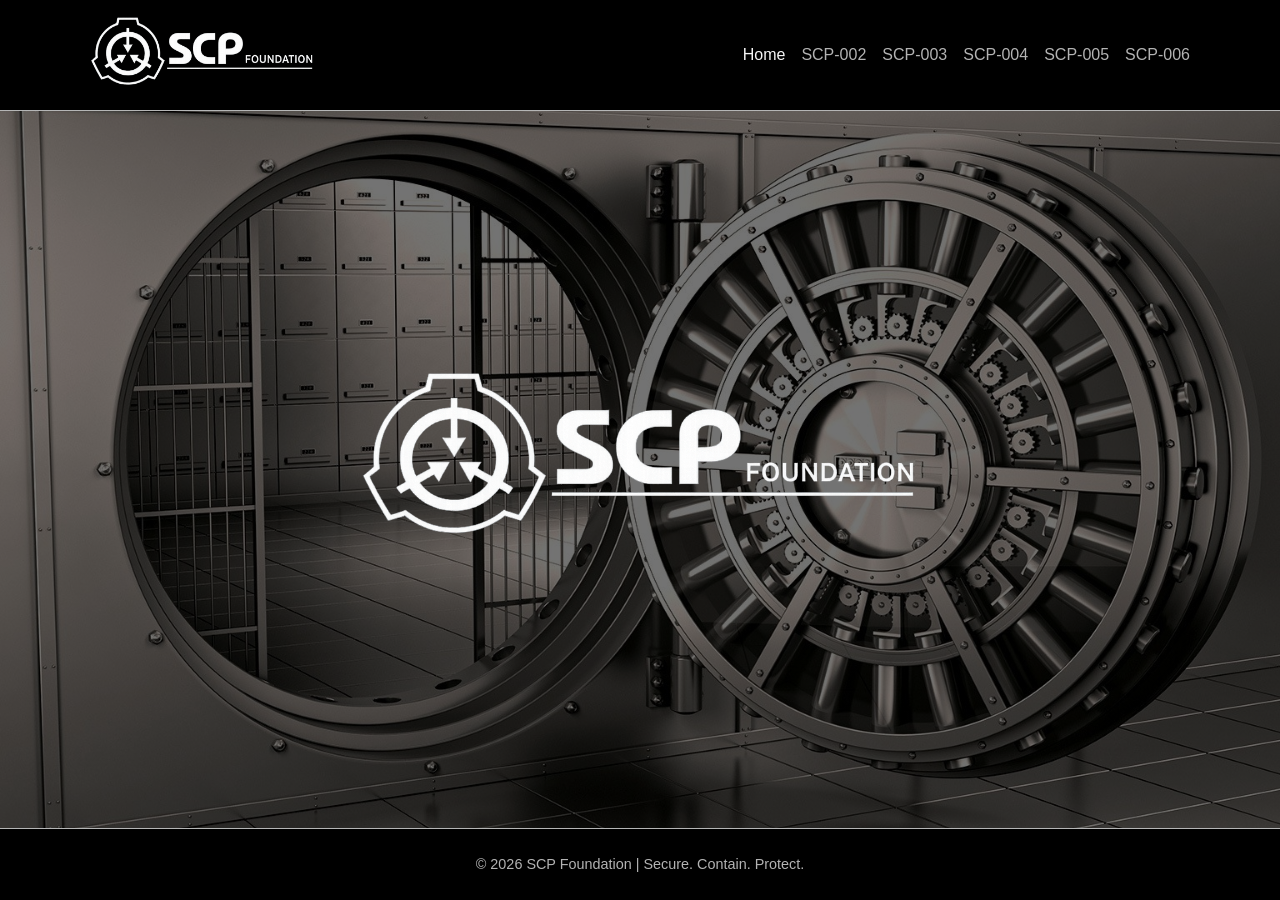
<file: index.html>
<!DOCTYPE html>
<html lang="en">

<head>
    <meta charset="UTF-8">
    <meta name="viewport" content="width=device-width, initial-scale=1.0">
    <meta name="description" content="SCP Foundation archive index page">
    <title>Home | SCP Foundation</title>
    <link rel="stylesheet" href="css/styles.css">
</head>

<body class="home-page">
    <header>
        <div class="container">
            <a class="brand" href="index.html" aria-label="SCP Foundation home">
                <img src="images/SCP_navbar_logo.png" alt="SCP Foundation Logo" width="225" height="70">
            </a>

            <input type="checkbox" id="nav-toggle" class="nav-toggle">
            <label for="nav-toggle" class="nav-toggle-label">
                <span></span>
                <span></span>
                <span></span>
            </label>

            <nav id="primary-navigation" aria-label="Primary navigation">
                <ul>
                    <li><a href="index.html" class="active" aria-current="page">Home</a></li>
                    <li><a href="scp-002.html">SCP-002</a></li>
                    <li><a href="scp-003.html">SCP-003</a></li>
                    <li><a href="scp-004.html">SCP-004</a></li>
                    <li><a href="scp-005.html">SCP-005</a></li>
                    <li><a href="scp-006.html">SCP-006</a></li>
                </ul>
            </nav>
        </div>
    </header>

    <main class="logo" aria-label="Home">
        <img class="center-logo" src="images/SCP_navbar_logo.png" alt="SCP Foundation Logo">
    </main>

    <footer>
        <div class="container">
            <p>&copy; 2026 SCP Foundation | Secure. Contain. Protect.</p>
        </div>
    </footer>

</body>

</html>
</file>
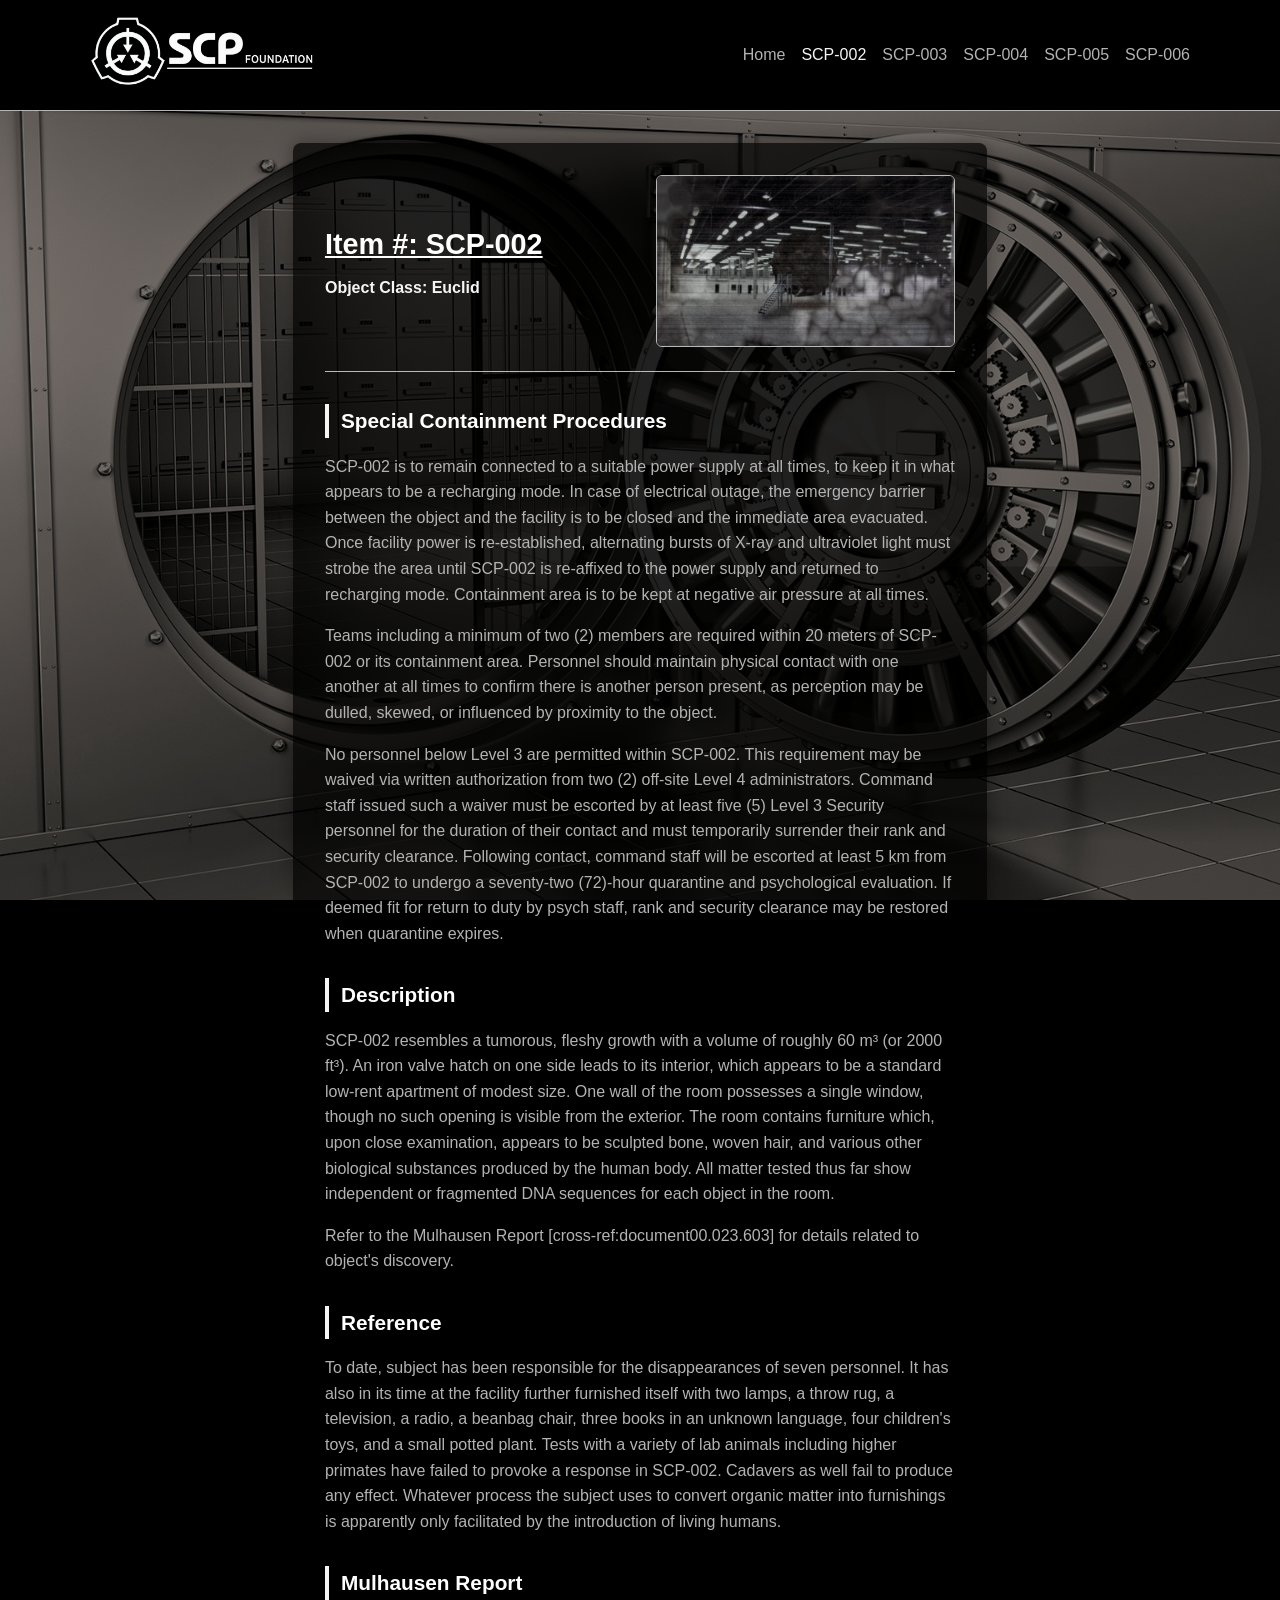
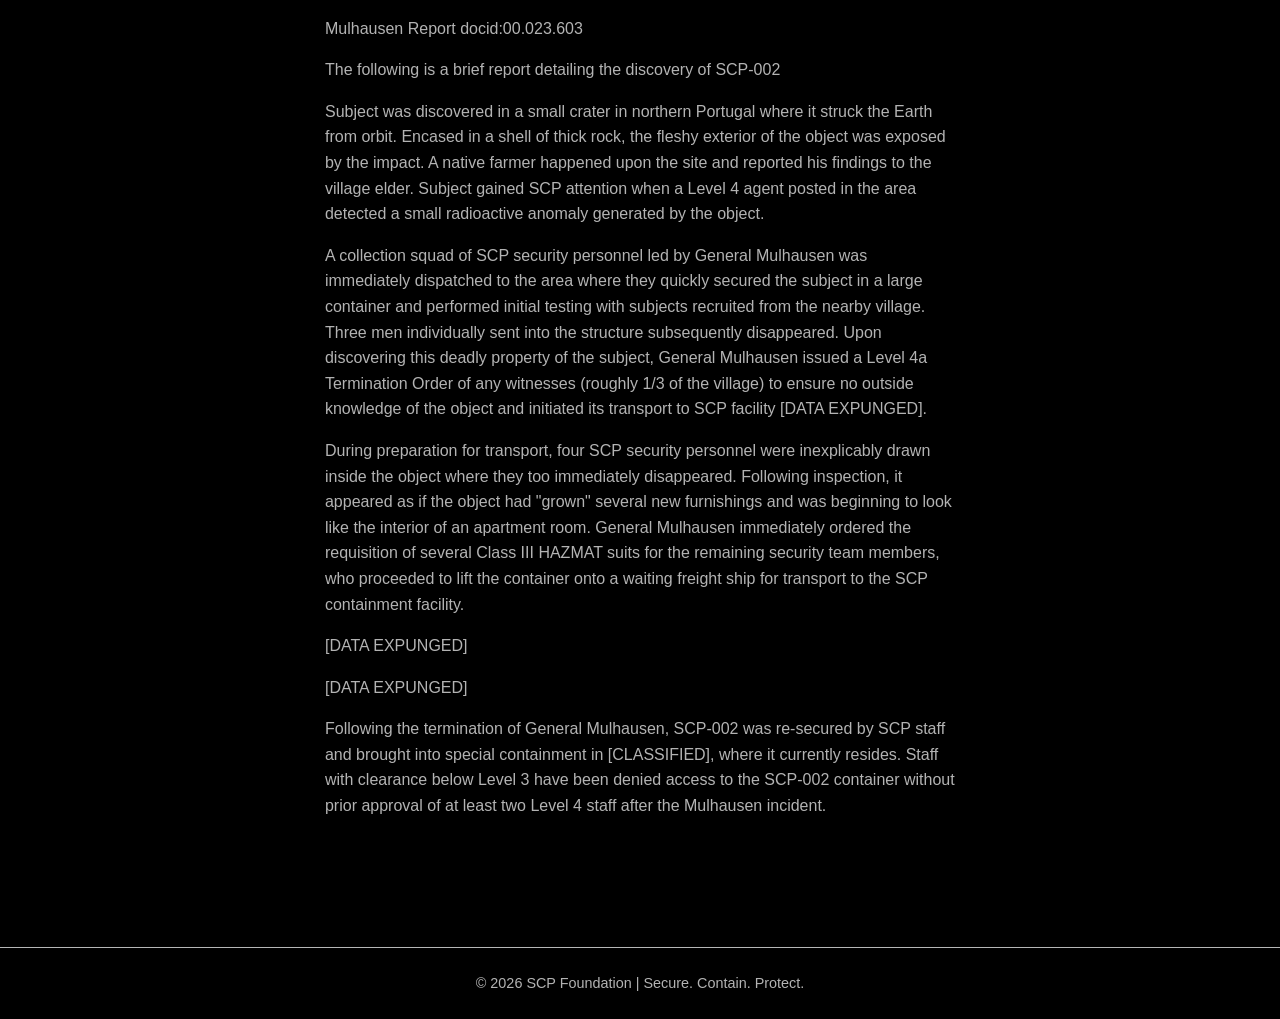
<file: scp-002.html>
<!DOCTYPE html>
<html lang="en">

<head>
    <meta charset="UTF-8">
    <meta name="viewport" content="width=device-width, initial-scale=1.0">
    <meta name="description" content="SCP-002 containment file - SCP Foundation database">
    <title>SCP-002 | SCP Foundation</title>
    <link rel="stylesheet" href="css/styles.css">
</head>

<body>

    <header>
        <div class="container">
            <a class="brand" href="index.html" aria-label="SCP Foundation home">
                <img src="images/SCP_navbar_logo.png" alt="SCP Foundation Logo" width="225" height="70">
            </a>

            <input type="checkbox" id="nav-toggle" class="nav-toggle">
            <label for="nav-toggle" class="nav-toggle-label">
                <span></span>
                <span></span>
                <span></span>
            </label>

            <nav id="primary-navigation" aria-label="Primary navigation">
                <ul>
                    <li><a href="index.html">Home</a></li>
                    <li><a href="scp-002.html" class="active">SCP-002</a></li>
                    <li><a href="scp-003.html">SCP-003</a></li>
                    <li><a href="scp-004.html">SCP-004</a></li>
                    <li><a href="scp-005.html">SCP-005</a></li>
                    <li><a href="scp-006.html">SCP-006</a></li>
                </ul>
            </nav>
        </div>
    </header>

    <main class="container">

        <article>
            <section class="scp-header">
                <div>
                <h2>Item #: SCP-002</h2>
                <p><strong>Object Class:</strong> Euclid</p>
                </div>
                <img src="images/800px-SCP002.jpg" alt="SCP-002 containment chamber">
            </section>

            <section>
                <h3>Special Containment Procedures</h3>
                <p>SCP-002 is to remain connected to a suitable power supply at all times, to keep it in what appears to be a recharging mode. 
                    In case of electrical outage, the emergency barrier between the object and the facility is to be closed and the immediate area evacuated. 
                    Once facility power is re-established, alternating bursts of X-ray and ultraviolet light must strobe the area until SCP-002 is re-affixed to the power supply and returned to recharging mode. 
                    Containment area is to be kept at negative air pressure at all times.</p>
                <p>Teams including a minimum of two (2) members are required within 20 meters of SCP-002 or its containment area. 
                    Personnel should maintain physical contact with one another at all times to confirm there is another person present, as perception may be dulled, skewed, or influenced by proximity to the object.</p>
                <p>No personnel below Level 3 are permitted within SCP-002. This requirement may be waived via written authorization from two (2) off-site Level 4 administrators. 
                    Command staff issued such a waiver must be escorted by at least five (5) Level 3 Security personnel for the duration of their contact and must temporarily surrender their rank and security clearance. 
                    Following contact, command staff will be escorted at least 5 km from SCP-002 to undergo a seventy-two (72)-hour quarantine and psychological evaluation. 
                    If deemed fit for return to duty by psych staff, rank and security clearance may be restored when quarantine expires.</p>
            </section>

            <section>
                <h3>Description</h3>
                <p>SCP-002 resembles a tumorous, fleshy growth with a volume of roughly 60 m³ (or 2000 ft³). An iron valve hatch on one side leads to its interior, which appears to be a standard low-rent apartment of modest size. 
                    One wall of the room possesses a single window, though no such opening is visible from the exterior. 
                    The room contains furniture which, upon close examination, appears to be sculpted bone, woven hair, and various other biological substances produced by the human body. 
                    All matter tested thus far show independent or fragmented DNA sequences for each object in the room.</p>
                <p>Refer to the Mulhausen Report [cross-ref:document00.023.603] for details related to object's discovery.</p>
            </section>

            <section>
                <h3>Reference</h3>
                <p>To date, subject has been responsible for the disappearances of seven personnel. It has also in its time at the facility further furnished itself with two lamps, a throw rug, a television, a radio, a beanbag chair, three books in an unknown language, four children's toys, and a small potted plant. 
                    Tests with a variety of lab animals including higher primates have failed to provoke a response in SCP-002. Cadavers as well fail to produce any effect. 
                    Whatever process the subject uses to convert organic matter into furnishings is apparently only facilitated by the introduction of living humans.</p>
            </section>

            <section>
                <h3>Mulhausen Report</h3>
                
                
<p>Mulhausen Report docid:00.023.603</p>
<p>The following is a brief report detailing the discovery of SCP-002</p>
<p>Subject was discovered in a small crater in northern Portugal where it struck the Earth from orbit. Encased in a shell of thick rock, the fleshy exterior of the object was exposed by the impact. 
A native farmer happened upon the site and reported his findings to the village elder. 
Subject gained SCP attention when a Level 4 agent posted in the area detected a small radioactive anomaly generated by the object.</p>
<p>A collection squad of SCP security personnel led by General Mulhausen was immediately dispatched to the area where they quickly secured the subject in a large container and performed initial testing with subjects recruited from the nearby village. 
Three men individually sent into the structure subsequently disappeared. 
Upon discovering this deadly property of the subject, General Mulhausen issued a Level 4a Termination Order of any witnesses (roughly 1/3 of the village) to ensure no outside knowledge of the object and initiated its transport to SCP facility [DATA EXPUNGED].</p>
<p>During preparation for transport, four SCP security personnel were inexplicably drawn inside the object where they too immediately disappeared. Following inspection, it appeared as if the object had "grown" several new furnishings and was beginning to look like the interior of an apartment room. 
General Mulhausen immediately ordered the requisition of several Class III HAZMAT suits for the remaining security team members, who proceeded to lift the container onto a waiting freight ship for transport to the SCP containment facility.</p>
<p>[DATA EXPUNGED]</p>
<p>[DATA EXPUNGED]</p>
<p>Following the termination of General Mulhausen, SCP-002 was re-secured by SCP staff and brought into special containment in [CLASSIFIED], where it currently resides. 
Staff with clearance below Level 3 have been denied access to the SCP-002 container without prior approval of at least two Level 4 staff after the Mulhausen incident.</p>

            </section>

        </article>

    </main>

    <footer>
        <div class="container">
            <p>&copy; 2026 SCP Foundation | Secure. Contain. Protect.</p>
        </div>
    </footer>

</body>
</html>
</file>
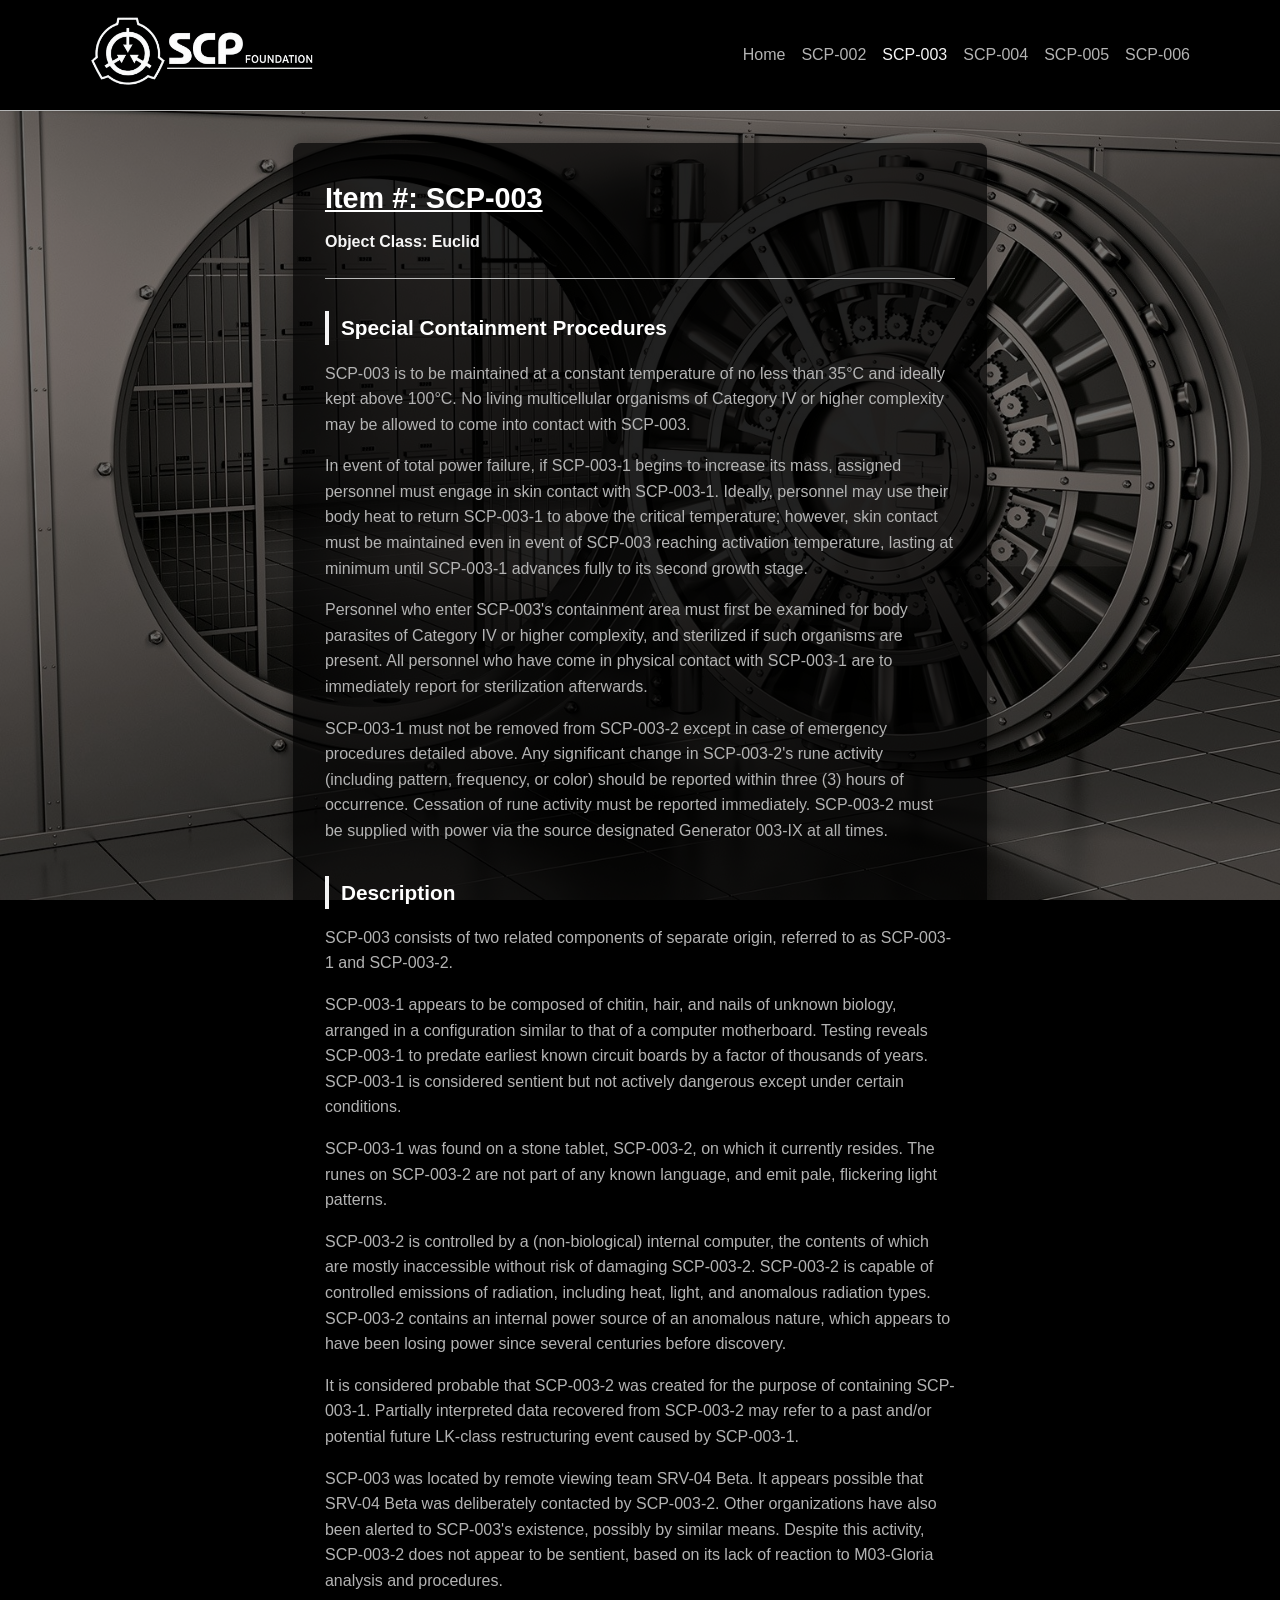
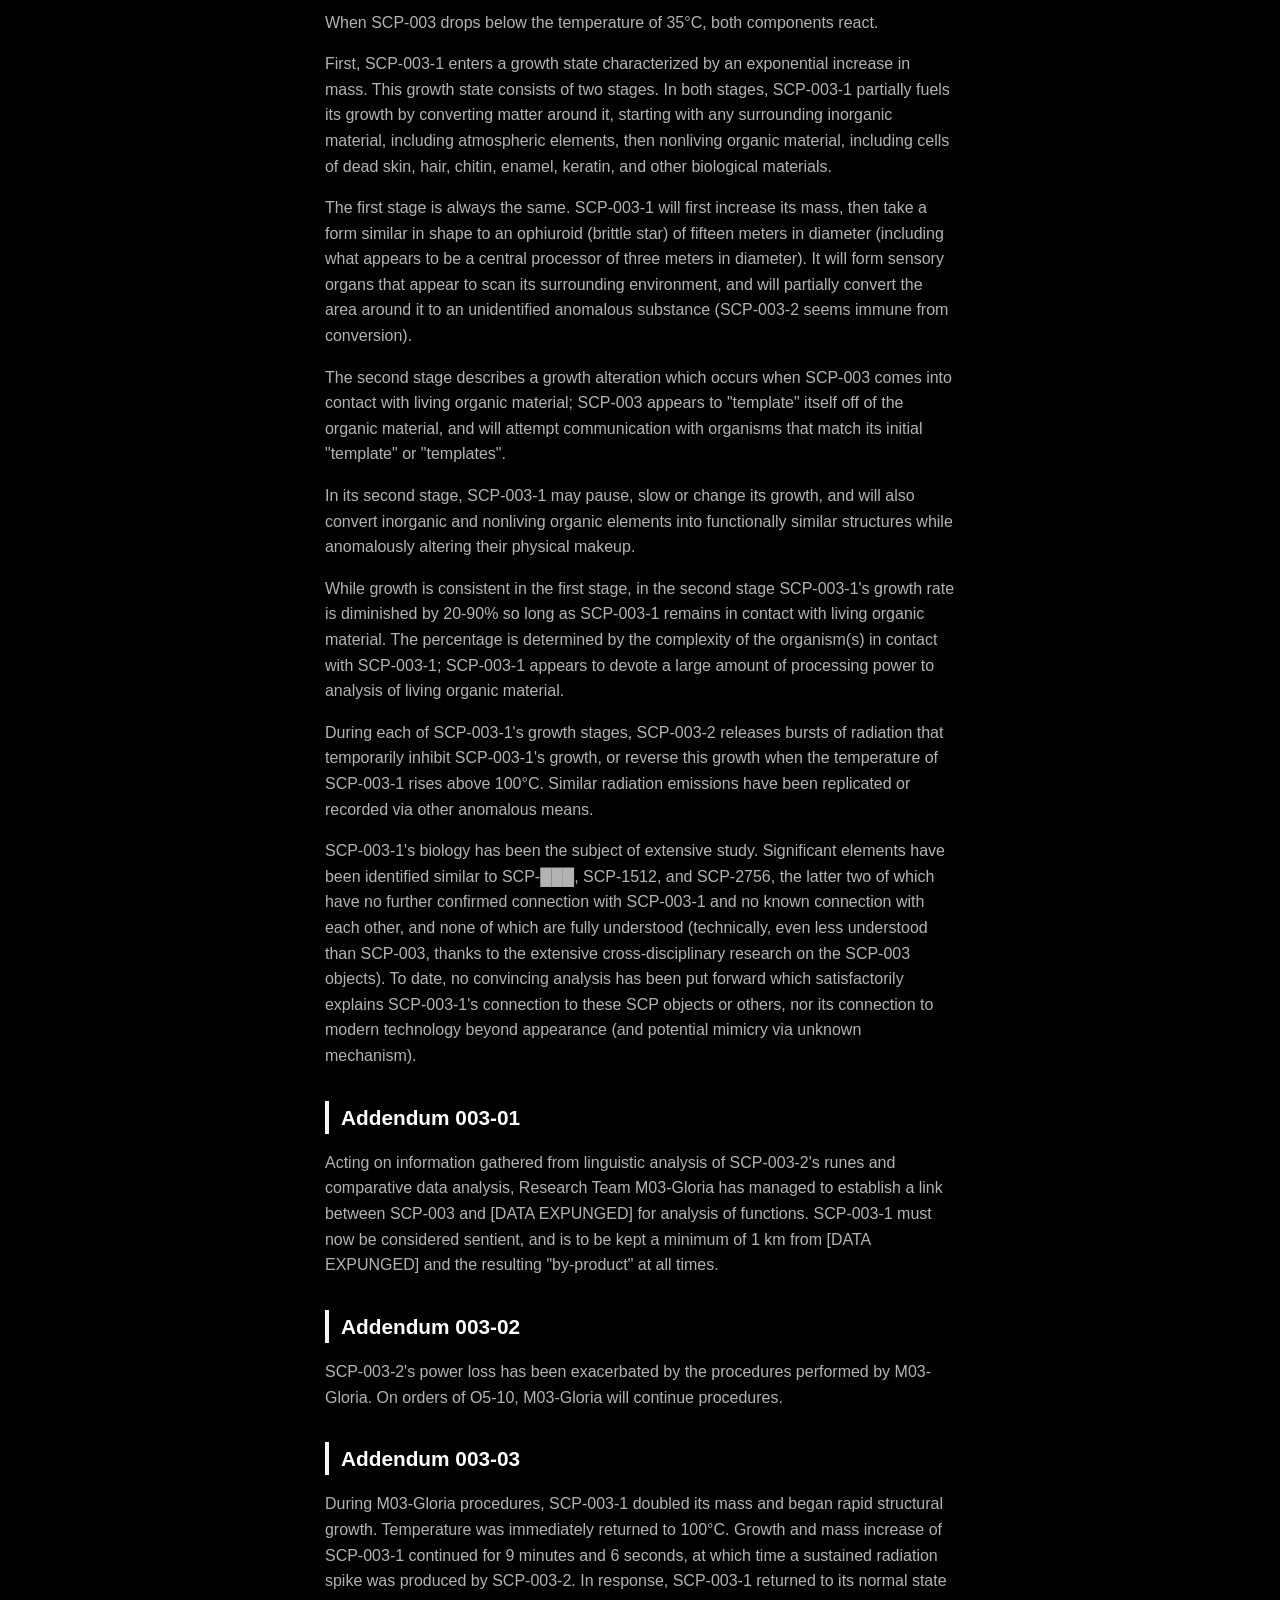
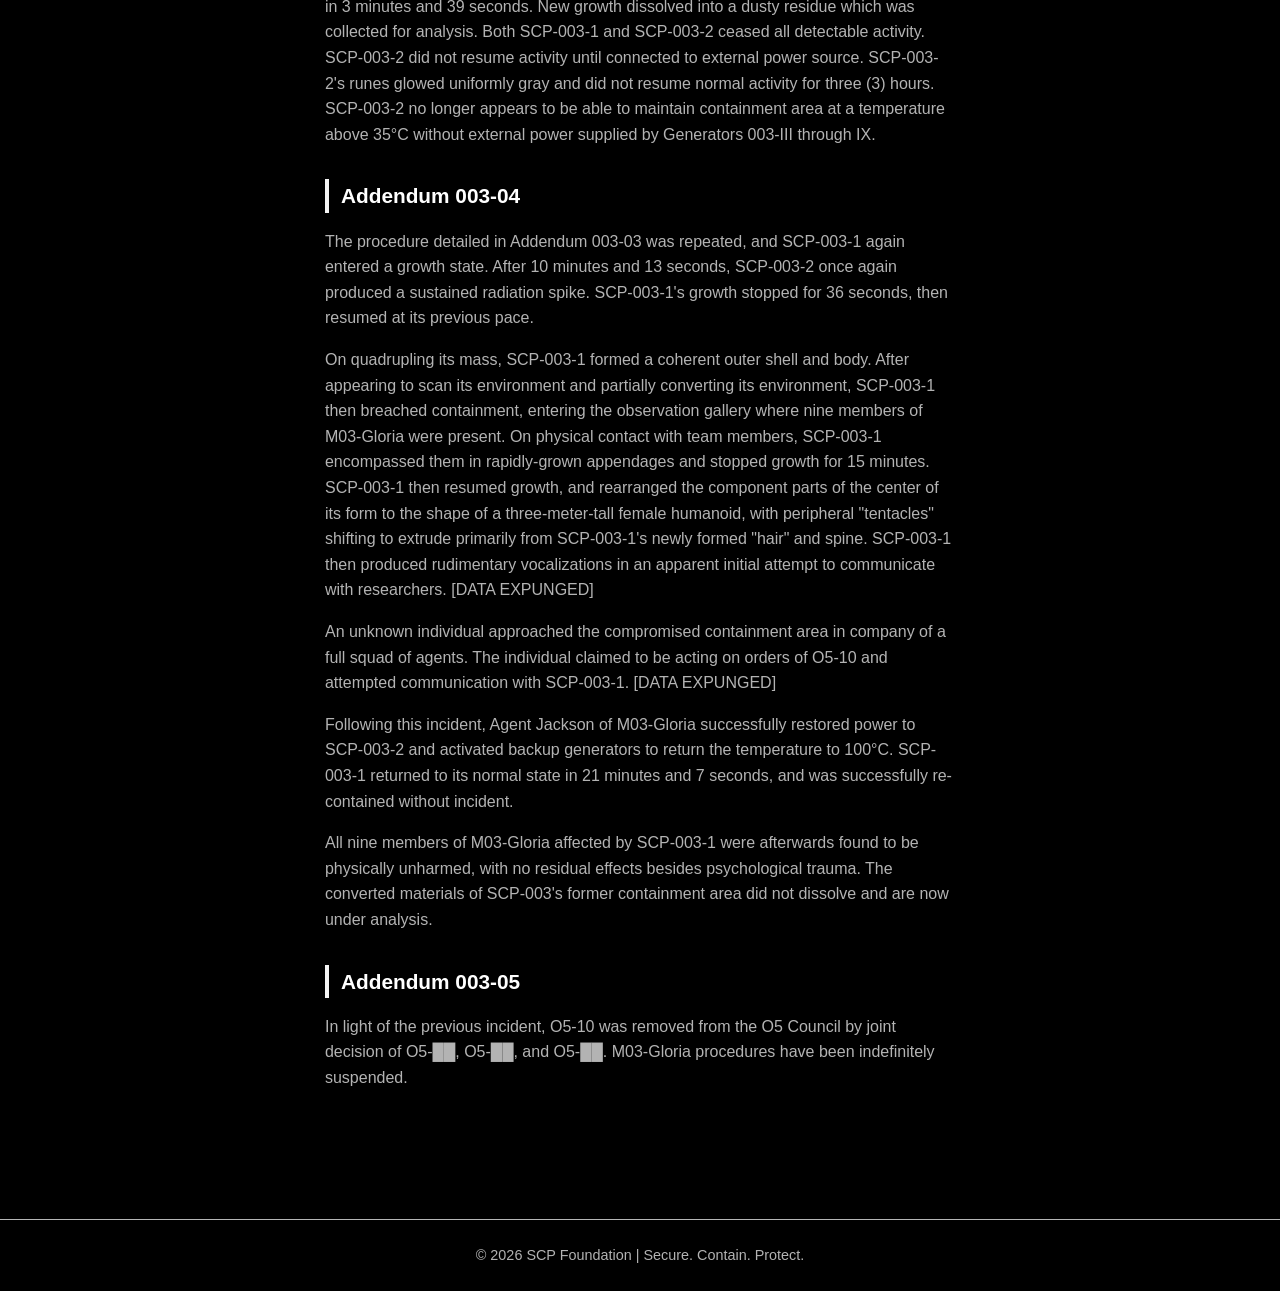
<file: scp-003.html>
<!DOCTYPE html>
<html lang="en">

<head>
    <meta charset="UTF-8">
    <meta name="viewport" content="width=device-width, initial-scale=1.0">
    <meta name="description" content="SCP-003 containment file - SCP Foundation database">
    <title>SCP-003 | SCP Foundation</title>
    <link rel="stylesheet" href="css/styles.css">
</head>

<body>

    <header>
        <div class="container">
            <a class="brand" href="index.html" aria-label="SCP Foundation home">
                <img src="images/SCP_navbar_logo.png" alt="SCP Foundation Logo" width="225" height="70">
            </a>

            <input type="checkbox" id="nav-toggle" class="nav-toggle">
            <label for="nav-toggle" class="nav-toggle-label" aria-label="Toggle navigation menu">
                <span></span>
                <span></span>
                <span></span>
            </label>

            <nav id="primary-navigation" aria-label="Primary navigation">
                <ul>
                    <li><a href="index.html">Home</a></li>
                    <li><a href="scp-002.html">SCP-002</a></li>
                    <li><a href="scp-003.html" class="active" aria-current="page">SCP-003</a></li>
                    <li><a href="scp-004.html">SCP-004</a></li>
                    <li><a href="scp-005.html">SCP-005</a></li>
                    <li><a href="scp-006.html">SCP-006</a></li>
                </ul>
            </nav>
        </div>
    </header>

    <main class="container">
        <article>
            <section class="scp-header">
                <div>
                    <h2>Item #: SCP-003</h2>
                    <p><strong>Object Class:</strong> Euclid</p>
                </div>
            </section>

            <section>
                <h3>Special Containment Procedures</h3>
                <p>SCP-003 is to be maintained at a constant temperature of no less than 35°C and ideally kept above 100°C. 
                    No living multicellular organisms of Category IV or higher complexity may be allowed to come into contact with SCP-003.</p>
                <p>In event of total power failure, if SCP-003-1 begins to increase its mass, assigned personnel must engage in skin contact with SCP-003-1. 
                    Ideally, personnel may use their body heat to return SCP-003-1 to above the critical temperature; however, skin contact must be maintained even in event of SCP-003 reaching activation temperature, lasting at minimum until SCP-003-1 advances fully to its second growth stage.</p>
                <p>Personnel who enter SCP-003's containment area must first be examined for body parasites of Category IV or higher complexity, and sterilized if such organisms are present. 
                    All personnel who have come in physical contact with SCP-003-1 are to immediately report for sterilization afterwards.</p>
                <p>SCP-003-1 must not be removed from SCP-003-2 except in case of emergency procedures detailed above. 
                    Any significant change in SCP-003-2's rune activity (including pattern, frequency, or color) should be reported within three (3) hours of occurrence. 
                    Cessation of rune activity must be reported immediately. SCP-003-2 must be supplied with power via the source designated Generator 003-IX at all times.</p>
            </section>

            <section>
                <h3>Description</h3>
                <p>SCP-003 consists of two related components of separate origin, referred to as SCP-003-1 and SCP-003-2.</p>
                <p>SCP-003-1 appears to be composed of chitin, hair, and nails of unknown biology, arranged in a configuration similar to that of a computer motherboard. 
                    Testing reveals SCP-003-1 to predate earliest known circuit boards by a factor of thousands of years. 
                    SCP-003-1 is considered sentient but not actively dangerous except under certain conditions.</p>
                <p>SCP-003-1 was found on a stone tablet, SCP-003-2, on which it currently resides. 
                    The runes on SCP-003-2 are not part of any known language, and emit pale, flickering light patterns.</p>
                <p>SCP-003-2 is controlled by a (non-biological) internal computer, the contents of which are mostly inaccessible without risk of damaging SCP-003-2. 
                    SCP-003-2 is capable of controlled emissions of radiation, including heat, light, and anomalous radiation types. 
                    SCP-003-2 contains an internal power source of an anomalous nature, which appears to have been losing power since several centuries before discovery.</p>
                <p>It is considered probable that SCP-003-2 was created for the purpose of containing SCP-003-1. 
                    Partially interpreted data recovered from SCP-003-2 may refer to a past and/or potential future LK-class restructuring event caused by SCP-003-1.</p>
                <p>SCP-003 was located by remote viewing team SRV-04 Beta. It appears possible that SRV-04 Beta was deliberately contacted by SCP-003-2. Other organizations have also been alerted to SCP-003's existence, possibly by similar means. 
                    Despite this activity, SCP-003-2 does not appear to be sentient, based on its lack of reaction to M03-Gloria analysis and procedures.</p>
                <p>When SCP-003 drops below the temperature of 35°C, both components react.</p>
                <p>First, SCP-003-1 enters a growth state characterized by an exponential increase in mass. This growth state consists of two stages. 
                    In both stages, SCP-003-1 partially fuels its growth by converting matter around it, starting with any surrounding inorganic material, including atmospheric elements, then nonliving organic material, including cells of dead skin, hair, chitin, enamel, keratin, and other biological materials.</p>
                <p>The first stage is always the same. SCP-003-1 will first increase its mass, then take a form similar in shape to an ophiuroid (brittle star) of fifteen meters in diameter (including what appears to be a central processor of three meters in diameter). 
                    It will form sensory organs that appear to scan its surrounding environment, and will partially convert the area around it to an unidentified anomalous substance (SCP-003-2 seems immune from conversion).</p>
                <p>The second stage describes a growth alteration which occurs when SCP-003 comes into contact with living organic material; SCP-003 appears to "template" itself off of the organic material, and will attempt communication with organisms that match its initial "template" or "templates".</p>
                <p>In its second stage, SCP-003-1 may pause, slow or change its growth, and will also convert inorganic and nonliving organic elements into functionally similar structures while anomalously altering their physical makeup.</p>
                <p>While growth is consistent in the first stage, in the second stage SCP-003-1's growth rate is diminished by 20-90% so long as SCP-003-1 remains in contact with living organic material. 
                    The percentage is determined by the complexity of the organism(s) in contact with SCP-003-1; SCP-003-1 appears to devote a large amount of processing power to analysis of living organic material.</p>
                <p>During each of SCP-003-1's growth stages, SCP-003-2 releases bursts of radiation that temporarily inhibit SCP-003-1's growth, or reverse this growth when the temperature of SCP-003-1 rises above 100°C. 
                    Similar radiation emissions have been replicated or recorded via other anomalous means.</p>
                <p>SCP-003-1's biology has been the subject of extensive study. Significant elements have been identified similar to SCP-███, SCP-1512, and SCP-2756, the latter two of which have no further confirmed connection with SCP-003-1 and no known connection with each other, and none of which are fully understood (technically, even less understood than SCP-003, thanks to the extensive cross-disciplinary research on the SCP-003 objects). 
                    To date, no convincing analysis has been put forward which satisfactorily explains SCP-003-1's connection to these SCP objects or others, nor its connection to modern technology beyond appearance (and potential mimicry via unknown mechanism).</p>
            </section>

            <section>
                <h3>Addendum 003-01</h3>
                <p>Acting on information gathered from linguistic analysis of SCP-003-2's runes and comparative data analysis, Research Team M03-Gloria has managed to establish a link between SCP-003 and [DATA EXPUNGED] for analysis of functions. 
                    SCP-003-1 must now be considered sentient, and is to be kept a minimum of 1 km from [DATA EXPUNGED] and the resulting "by-product" at all times.</p>
            </section>

            <section>
                <h3>Addendum 003-02</h3>
                <p>SCP-003-2's power loss has been exacerbated by the procedures performed by M03-Gloria. On orders of O5-10, M03-Gloria will continue procedures.</p>
            </section>

            <section>
                <h3>Addendum 003-03</h3>
                <p>During M03-Gloria procedures, SCP-003-1 doubled its mass and began rapid structural growth. Temperature was immediately returned to 100°C. Growth and mass increase of SCP-003-1 continued for 9 minutes and 6 seconds, at which time a sustained radiation spike was produced by SCP-003-2. In response, SCP-003-1 returned to its normal state in 3 minutes and 39 seconds. 
                    New growth dissolved into a dusty residue which was collected for analysis. Both SCP-003-1 and SCP-003-2 ceased all detectable activity. 
                    SCP-003-2 did not resume activity until connected to external power source. SCP-003-2's runes glowed uniformly gray and did not resume normal activity for three (3) hours. 
                    SCP-003-2 no longer appears to be able to maintain containment area at a temperature above 35°C without external power supplied by Generators 003-III through IX.</p>
            </section>

            <section>
                <h3>Addendum 003-04</h3>
                <p>The procedure detailed in Addendum 003-03 was repeated, and SCP-003-1 again entered a growth state. After 10 minutes and 13 seconds, SCP-003-2 once again produced a sustained radiation spike. SCP-003-1's growth stopped for 36 seconds, then resumed at its previous pace.</p>
                <p>On quadrupling its mass, SCP-003-1 formed a coherent outer shell and body. After appearing to scan its environment and partially converting its environment, SCP-003-1 then breached containment, entering the observation gallery where nine members of M03-Gloria were present. On physical contact with team members, SCP-003-1 encompassed them in rapidly-grown appendages and stopped growth for 15 minutes. 
                    SCP-003-1 then resumed growth, and rearranged the component parts of the center of its form to the shape of a three-meter-tall female humanoid, with peripheral "tentacles" shifting to extrude primarily from SCP-003-1's newly formed "hair" and spine. SCP-003-1 then produced rudimentary vocalizations in an apparent initial attempt to communicate with researchers. [DATA EXPUNGED]</p>
                <p>An unknown individual approached the compromised containment area in company of a full squad of agents. The individual claimed to be acting on orders of O5-10 and attempted communication with SCP-003-1. [DATA EXPUNGED]</p>
                <p>Following this incident, Agent Jackson of M03-Gloria successfully restored power to SCP-003-2 and activated backup generators to return the temperature to 100°C. 
                    SCP-003-1 returned to its normal state in 21 minutes and 7 seconds, and was successfully re-contained without incident.</p>
                <p>All nine members of M03-Gloria affected by SCP-003-1 were afterwards found to be physically unharmed, with no residual effects besides psychological trauma. 
                    The converted materials of SCP-003's former containment area did not dissolve and are now under analysis.</p>
            </section>

            <section>
                <h3>Addendum 003-05</h3>
                <p>In light of the previous incident, O5-10 was removed from the O5 Council by joint decision of O5-██, O5-██, and O5-██. 
                    M03-Gloria procedures have been indefinitely suspended.</p>
            </section>


        </article>
    </main>

    <footer>
        <div class="container">
            <p>&copy; 2026 SCP Foundation | Secure. Contain. Protect.</p>
        </div>
    </footer>

</body>

</html>
</file>
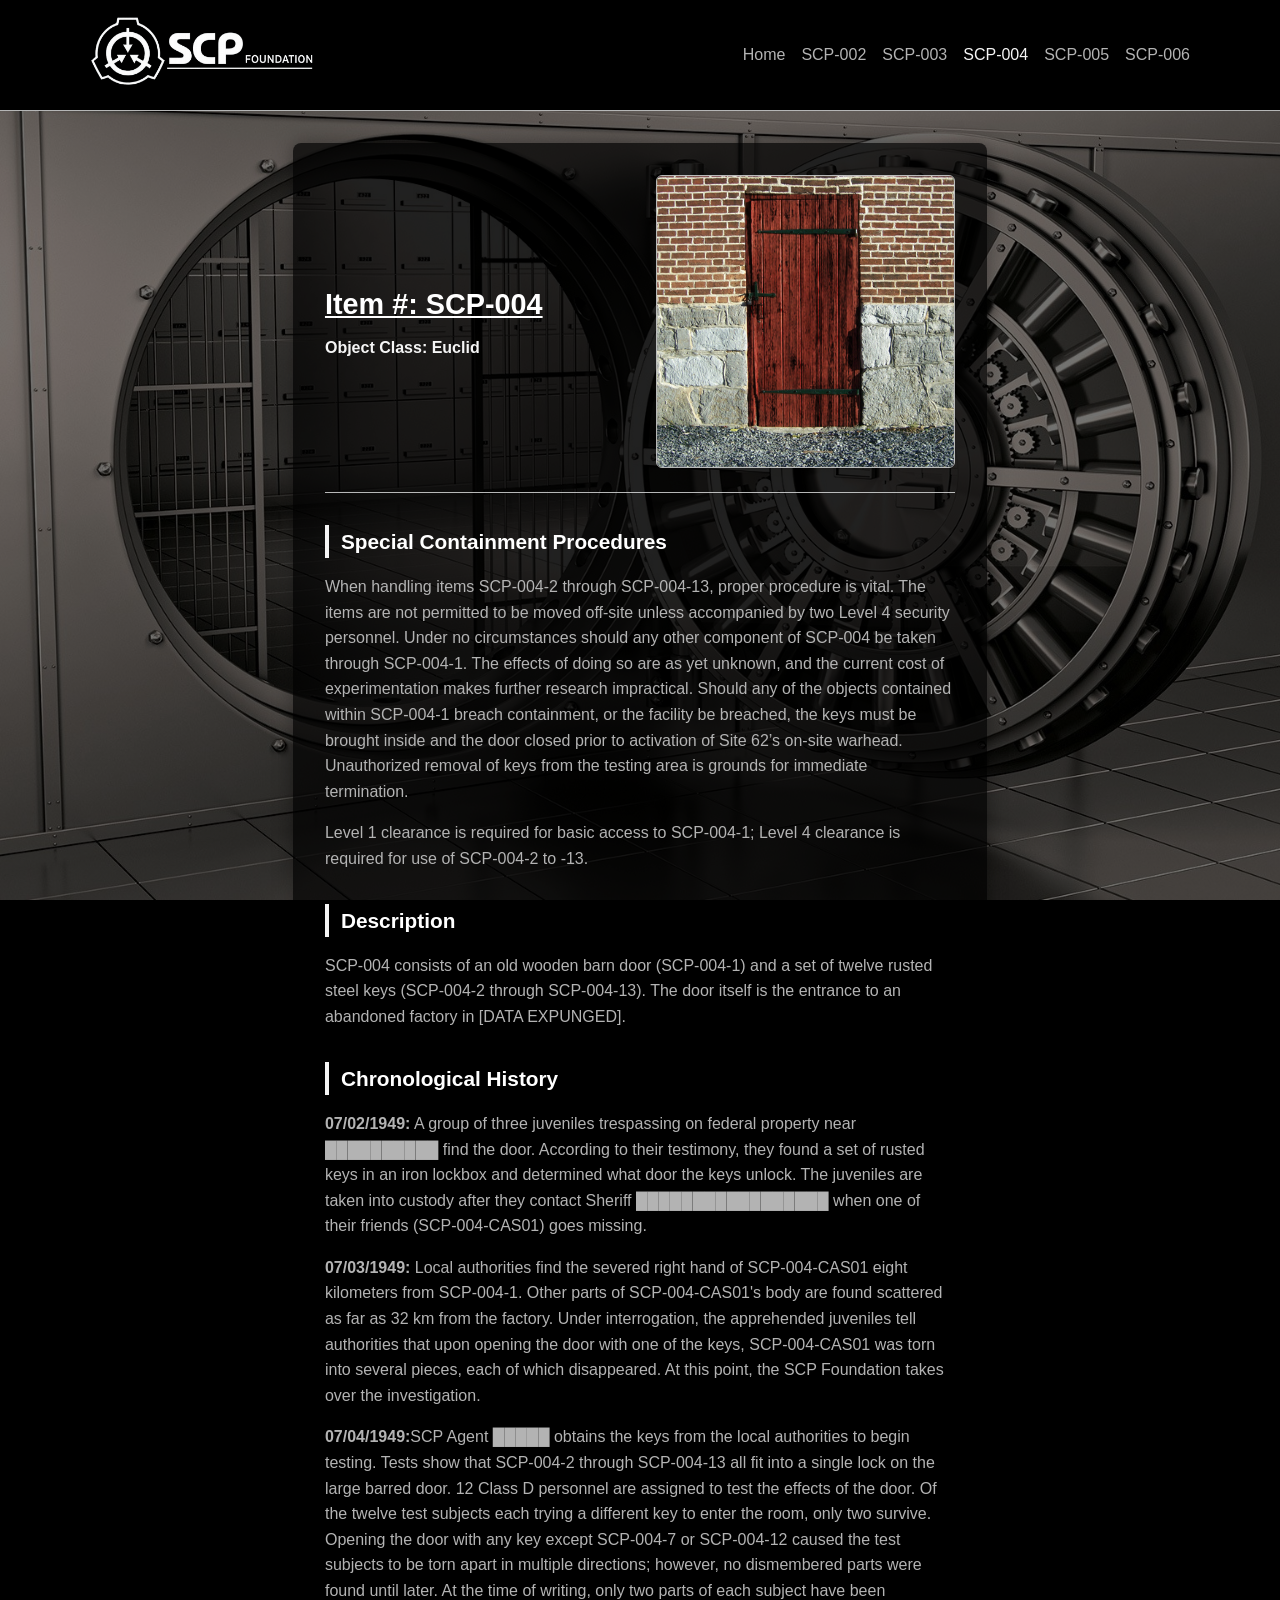
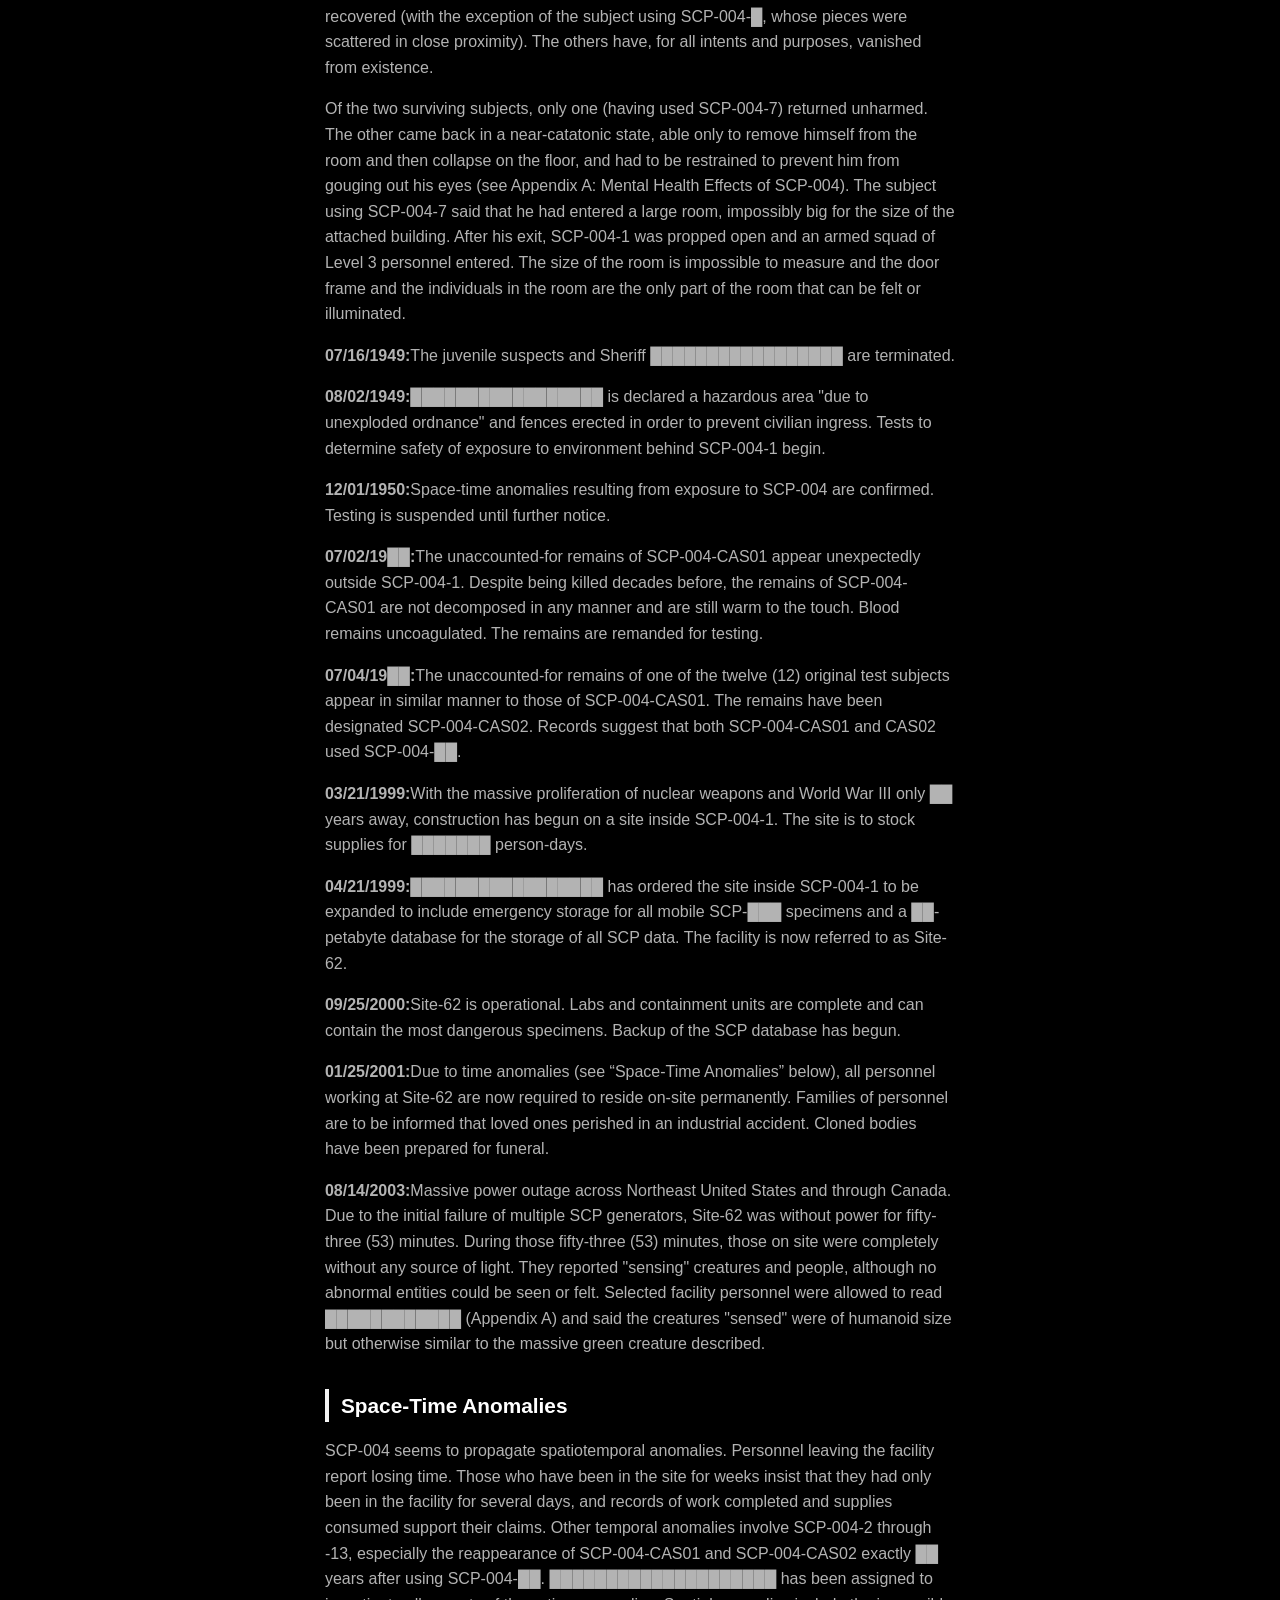
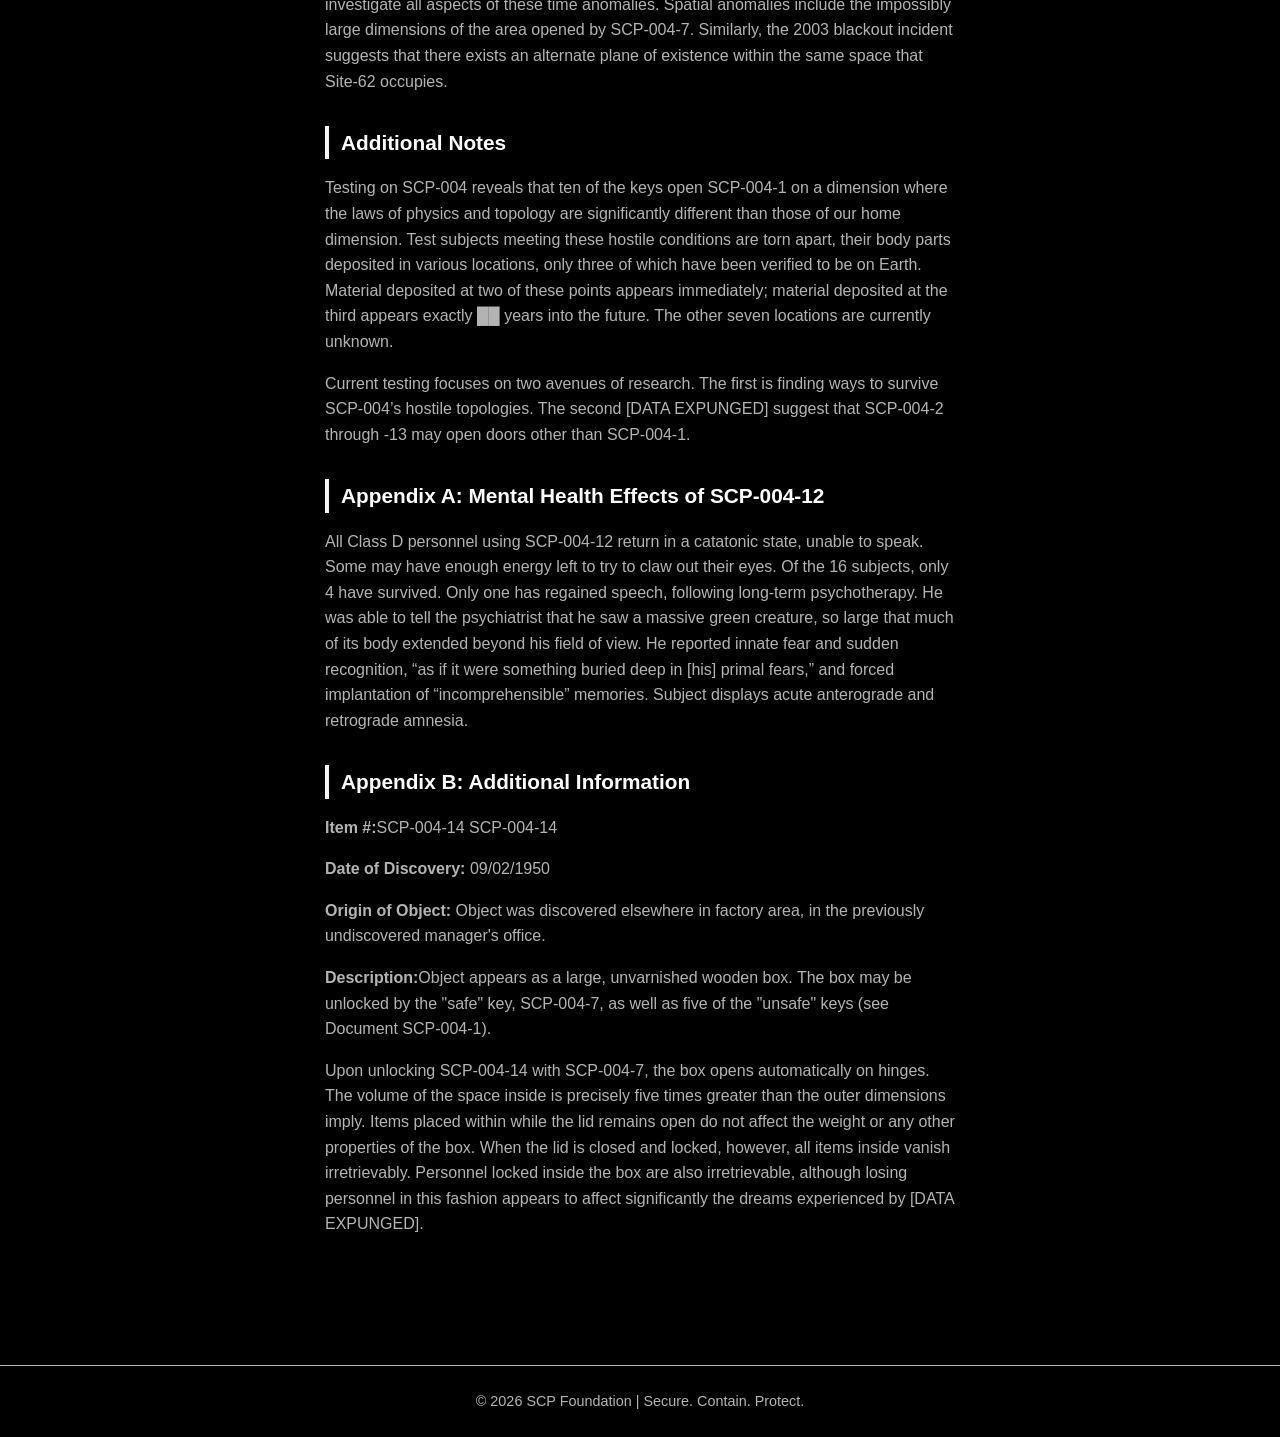
<file: scp-004.html>
<!DOCTYPE html>
<html lang="en">

<head>
    <meta charset="UTF-8">
    <meta name="viewport" content="width=device-width, initial-scale=1.0">
    <meta name="description" content="SCP-004 containment file - SCP Foundation database">
    <title>SCP-004 | SCP Foundation</title>
    <link rel="stylesheet" href="css/styles.css">
</head>

<body>

    <header>
        <div class="container">
            <a class="brand" href="index.html" aria-label="SCP Foundation home">
                <img src="images/SCP_navbar_logo.png" alt="SCP Foundation Logo" width="225" height="70">
            </a>

            <input type="checkbox" id="nav-toggle" class="nav-toggle">
            <label for="nav-toggle" class="nav-toggle-label" aria-label="Toggle navigation menu">
                <span></span>
                <span></span>
                <span></span>
            </label>

            <nav id="primary-navigation" aria-label="Primary navigation">
                <ul>
                    <li><a href="index.html">Home</a></li>
                    <li><a href="scp-002.html">SCP-002</a></li>
                    <li><a href="scp-003.html">SCP-003</a></li>
                    <li><a href="scp-004.html" class="active" aria-current="page">SCP-004</a></li>
                    <li><a href="scp-005.html">SCP-005</a></li>
                    <li><a href="scp-006.html">SCP-006</a></li>
                </ul>
            </nav>
        </div>
    </header>

    <main class="container">
        <article>
            <section class="scp-header">
                <div>
                    <h2>Item #: SCP-004</h2>
                    <p><strong>Object Class:</strong> Euclid</p>
                </div>
                <img src="images/SCP004_door.jpg" alt="SCP-004-1, the wooden barn door anomaly">
            </section>

            <section>
                <h3>Special Containment Procedures</h3>
                <p>When handling items SCP-004-2 through SCP-004-13, proper procedure is vital. 
                    The items are not permitted to be moved off-site unless accompanied by two Level 4 security personnel. 
                    Under no circumstances should any other component of SCP-004 be taken through SCP-004-1. 
                    The effects of doing so are as yet unknown, and the current cost of experimentation makes further research impractical. 
                    Should any of the objects contained within SCP-004-1 breach containment, or the facility be breached, the keys must be brought inside and the door closed prior to activation of Site 62’s on-site warhead. 
                    Unauthorized removal of keys from the testing area is grounds for immediate termination.</p>
                <p>Level 1 clearance is required for basic access to SCP-004-1; Level 4 clearance is required for use of SCP-004-2 to -13.</p>
            </section>

            <section>
                <h3>Description</h3>
                <p>SCP-004 consists of an old wooden barn door (SCP-004-1) and a set of twelve rusted steel keys (SCP-004-2 through SCP-004-13). 
                    The door itself is the entrance to an abandoned factory in [DATA EXPUNGED].</p>
            </section>

            <section>
                <h3>Chronological History</h3>
                <p><strong>07/02/1949:</strong> A group of three juveniles trespassing on federal property near ██████████ find the door. 
                    According to their testimony, they found a set of rusted keys in an iron lockbox and determined what door the keys unlock. 
                    The juveniles are taken into custody after they contact Sheriff █████████████████ when one of their friends (SCP-004-CAS01) goes missing.</p>
                <p><strong>07/03/1949:</strong> Local authorities find the severed right hand of SCP-004-CAS01 eight kilometers from SCP-004-1. 
                    Other parts of SCP-004-CAS01's body are found scattered as far as 32 km from the factory. 
                    Under interrogation, the apprehended juveniles tell authorities that upon opening the door with one of the keys, SCP-004-CAS01 was torn into several pieces, each of which disappeared. 
                    At this point, the SCP Foundation takes over the investigation.</p>
                <p><strong>07/04/1949:</strong>SCP Agent █████ obtains the keys from the local authorities to begin testing. Tests show that SCP-004-2 through SCP-004-13 all fit into a single lock on the large barred door. 
                    12 Class D personnel are assigned to test the effects of the door. Of the twelve test subjects each trying a different key to enter the room, only two survive. 
                    Opening the door with any key except SCP-004-7 or SCP-004-12 caused the test subjects to be torn apart in multiple directions; however, no dismembered parts were found until later. 
                    At the time of writing, only two parts of each subject have been recovered (with the exception of the subject using SCP-004-█, whose pieces were scattered in close proximity). 
                    The others have, for all intents and purposes, vanished from existence.</p>
                    <p>Of the two surviving subjects, only one (having used SCP-004-7) returned unharmed. 
                        The other came back in a near-catatonic state, able only to remove himself from the room and then collapse on the floor, and had to be restrained to prevent him from gouging out his eyes (see Appendix A: Mental Health Effects of SCP-004). 
                        The subject using SCP-004-7 said that he had entered a large room, impossibly big for the size of the attached building. After his exit, SCP-004-1 was propped open and an armed squad of Level 3 personnel entered. 
                        The size of the room is impossible to measure and the door frame and the individuals in the room are the only part of the room that can be felt or illuminated.</p>
                <p><strong>07/16/1949:</strong>The juvenile suspects and Sheriff █████████████████ are terminated.</p>
                <p><strong>08/02/1949:</strong>█████████████████ is declared a hazardous area "due to unexploded ordnance" and fences erected in order to prevent civilian ingress. Tests to determine safety of exposure to environment behind SCP-004-1 begin.</p>
                <p><strong>12/01/1950:</strong>Space-time anomalies resulting from exposure to SCP-004 are confirmed. Testing is suspended until further notice.</p>
                <p><strong>07/02/19██:</strong>The unaccounted-for remains of SCP-004-CAS01 appear unexpectedly outside SCP-004-1. Despite being killed decades before, the remains of SCP-004-CAS01 are not decomposed in any manner and are still warm to the touch. Blood remains uncoagulated. 
                    The remains are remanded for testing.</p>
                <p><strong>07/04/19██:</strong>The unaccounted-for remains of one of the twelve (12) original test subjects appear in similar manner to those of SCP-004-CAS01. The remains have been designated SCP-004-CAS02. Records suggest that both SCP-004-CAS01 and CAS02 used SCP-004-██.</p>
                <p><strong>03/21/1999:</strong>With the massive proliferation of nuclear weapons and World War III only ██ years away, construction has begun on a site inside SCP-004-1. The site is to stock supplies for ███████ person-days.</p>
                <p><strong>04/21/1999:</strong>█████████████████ has ordered the site inside SCP-004-1 to be expanded to include emergency storage for all mobile SCP-███ specimens and a ██-petabyte database for the storage of all SCP data. The facility is now referred to as Site-62.</p>
                <p><strong>09/25/2000:</strong>Site-62 is operational. Labs and containment units are complete and can contain the most dangerous specimens. Backup of the SCP database has begun.</p>
                <p><strong>01/25/2001:</strong>Due to time anomalies (see “Space-Time Anomalies” below), all personnel working at Site-62 are now required to reside on-site permanently. Families of personnel are to be informed that loved ones perished in an industrial accident. Cloned bodies have been prepared for funeral.</p>
                <p><strong>08/14/2003:</strong>Massive power outage across Northeast United States and through Canada. Due to the initial failure of multiple SCP generators, Site-62 was without power for fifty-three (53) minutes. During those fifty-three (53) minutes, those on site were completely without any source of light. 
                    They reported "sensing" creatures and people, although no abnormal entities could be seen or felt. Selected facility personnel were allowed to read ████████████ (Appendix A) and said the creatures "sensed" were of humanoid size but otherwise similar to the massive green creature described.</p>
            </section>

            <section>
                <h3>Space-Time Anomalies</h3>
                <p>SCP-004 seems to propagate spatiotemporal anomalies. Personnel leaving the facility report losing time. Those who have been in the site for weeks insist that they had only been in the facility for several days, and records of work completed and supplies consumed support their claims. 
                    Other temporal anomalies involve SCP-004-2 through -13, especially the reappearance of SCP-004-CAS01 and SCP-004-CAS02 exactly ██ years after using SCP-004-██. 
                    ████████████████████ has been assigned to investigate all aspects of these time anomalies. Spatial anomalies include the impossibly large dimensions of the area opened by SCP-004-7. 
                    Similarly, the 2003 blackout incident suggests that there exists an alternate plane of existence within the same space that Site-62 occupies.</p>
            </section>
            <section>
                <h3>Additional Notes</h3>
                <p>Testing on SCP-004 reveals that ten of the keys open SCP-004-1 on a dimension where the laws of physics and topology are significantly different than those of our home dimension. 
                    Test subjects meeting these hostile conditions are torn apart, their body parts deposited in various locations, only three of which have been verified to be on Earth. 
                    Material deposited at two of these points appears immediately; material deposited at the third appears exactly ██ years into the future. The other seven locations are currently unknown.</p>
                <p>Current testing focuses on two avenues of research. The first is finding ways to survive SCP-004’s hostile topologies. The second [DATA EXPUNGED] suggest that SCP-004-2 through -13 may open doors other than SCP-004-1.</p>
            </section>

            <section>
                <h3>Appendix A: Mental Health Effects of SCP-004-12</h3>
                <p>All Class D personnel using SCP-004-12 return in a catatonic state, unable to speak. Some may have enough energy left to try to claw out their eyes. Of the 16 subjects, only 4 have survived. 
                    Only one has regained speech, following long-term psychotherapy. He was able to tell the psychiatrist that he saw a massive green creature, so large that much of its body extended beyond his field of view. 
                    He reported innate fear and sudden recognition, “as if it were something buried deep in [his] primal fears,” and forced implantation of “incomprehensible” memories. Subject displays acute anterograde and retrograde amnesia.</p>
            </section>

            <section>
                <h3>Appendix B: Additional Information</h3>
                <p><strong>Item #:</strong>SCP-004-14 SCP-004-14</p>
                <p><strong>Date of Discovery:</strong> 09/02/1950</p>
                <p><strong>Origin of Object:</strong> Object was discovered elsewhere in factory area, in the previously undiscovered manager's office.</p>
                <p><strong>Description:</strong>Object appears as a large, unvarnished wooden box. The box may be unlocked by the "safe" key, SCP-004-7, as well as five of the "unsafe" keys (see Document SCP-004-1).</p>
                <p>Upon unlocking SCP-004-14 with SCP-004-7, the box opens automatically on hinges. The volume of the space inside is precisely five times greater than the outer dimensions imply. 
                    Items placed within while the lid remains open do not affect the weight or any other properties of the box. When the lid is closed and locked, however, all items inside vanish irretrievably. 
                    Personnel locked inside the box are also irretrievable, although losing personnel in this fashion appears to affect significantly the dreams experienced by [DATA EXPUNGED].</p>
            </section>


        </article>
    </main>

    <footer>
        <div class="container">
            <p>&copy; 2026 SCP Foundation | Secure. Contain. Protect.</p>
        </div>
    </footer>

</body>

</html>
</file>
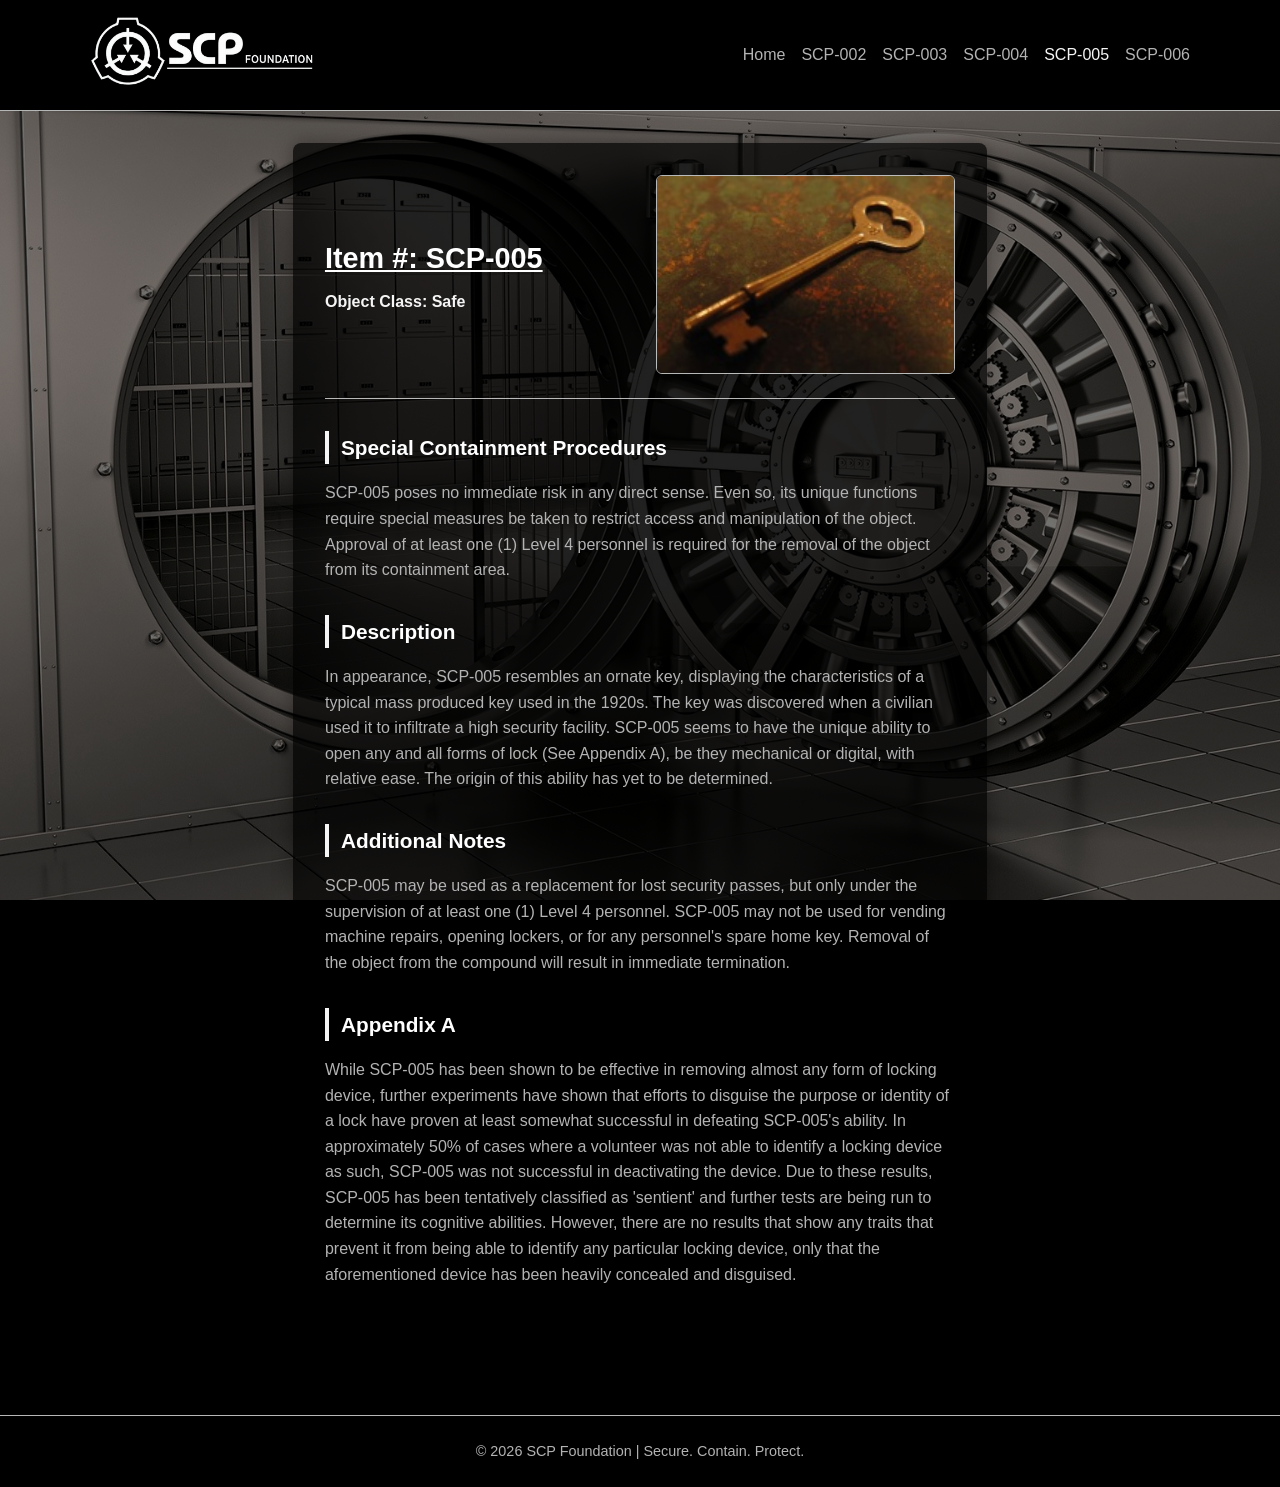
<file: scp-005.html>
<!DOCTYPE html>
<html lang="en">

<head>
    <meta charset="UTF-8">
    <meta name="viewport" content="width=device-width, initial-scale=1.0">
    <meta name="description" content="SCP-005 containment file - SCP Foundation database">
    <title>SCP-005 | SCP Foundation</title>
    <link rel="stylesheet" href="css/styles.css">
</head>

<body>

    <header>
        <div class="container">
            <a class="brand" href="index.html" aria-label="SCP Foundation home">
                <img src="images/SCP_navbar_logo.png" alt="SCP Foundation Logo" width="225" height="70">
            </a>

            <input type="checkbox" id="nav-toggle" class="nav-toggle">
            <label for="nav-toggle" class="nav-toggle-label" aria-label="Toggle navigation menu">
                <span></span>
                <span></span>
                <span></span>
            </label>

            <nav id="primary-navigation" aria-label="Primary navigation">
                <ul>
                    <li><a href="index.html">Home</a></li>
                    <li><a href="scp-002.html">SCP-002</a></li>
                    <li><a href="scp-003.html">SCP-003</a></li>
                    <li><a href="scp-004.html">SCP-004</a></li>
                    <li><a href="scp-005.html" class="active" aria-current="page">SCP-005</a></li>
                    <li><a href="scp-006.html">SCP-006</a></li>
                </ul>
            </nav>
        </div>
    </header>

    <main class="container">
        <article>
            <section class="scp-header">
                <div>
                    <h2>Item #: SCP-005</h2>
                    <p><strong>Object Class:</strong> Safe</p>
                </div>
                <img src="images/SCP-005.jpg" alt="SCP-005, an ornate anomalous key">
            </section>

            <section>
                <h3>Special Containment Procedures</h3>
                <p>SCP-005 poses no immediate risk in any direct sense. 
                    Even so, its unique functions require special measures be taken to restrict access and manipulation of the object. 
                    Approval of at least one (1) Level 4 personnel is required for the removal of the object from its containment area.</p>

            </section>  

            <section>
                <h3>Description</h3>
               <p>In appearance, SCP-005 resembles an ornate key, displaying the characteristics of a typical mass produced key used in the 1920s. 
                The key was discovered when a civilian used it to infiltrate a high security facility. SCP-005 seems to have the unique ability to open any and all forms of lock (See Appendix A), be they mechanical or digital, with relative ease. 
                The origin of this ability has yet to be determined.</p>
            </section>

            <section>
                <h3>Additional Notes</h3>
                <p>SCP-005 may be used as a replacement for lost security passes, but only under the supervision of at least one (1) Level 4 personnel. 
                    SCP-005 may not be used for vending machine repairs, opening lockers, or for any personnel's spare home key. Removal of the object from the compound will result in immediate termination.</p>
            </section>

            <section>
                <h3>Appendix A</h3>
                <p>While SCP-005 has been shown to be effective in removing almost any form of locking device, further experiments have shown that efforts to disguise the purpose or identity of a lock have proven at least somewhat successful in defeating SCP-005's ability. 
                    In approximately 50% of cases where a volunteer was not able to identify a locking device as such, SCP-005 was not successful in deactivating the device. Due to these results, SCP-005 has been tentatively classified as 'sentient' and further tests are being run to determine its cognitive abilities. 
                    However, there are no results that show any traits that prevent it from being able to identify any particular locking device, only that the aforementioned device has been heavily concealed and disguised.</p>
            </section>


        </article>
    </main>

    <footer>
        <div class="container">
            <p>&copy; 2026 SCP Foundation | Secure. Contain. Protect.</p>
        </div>
    </footer>

</body>

</html>
</file>
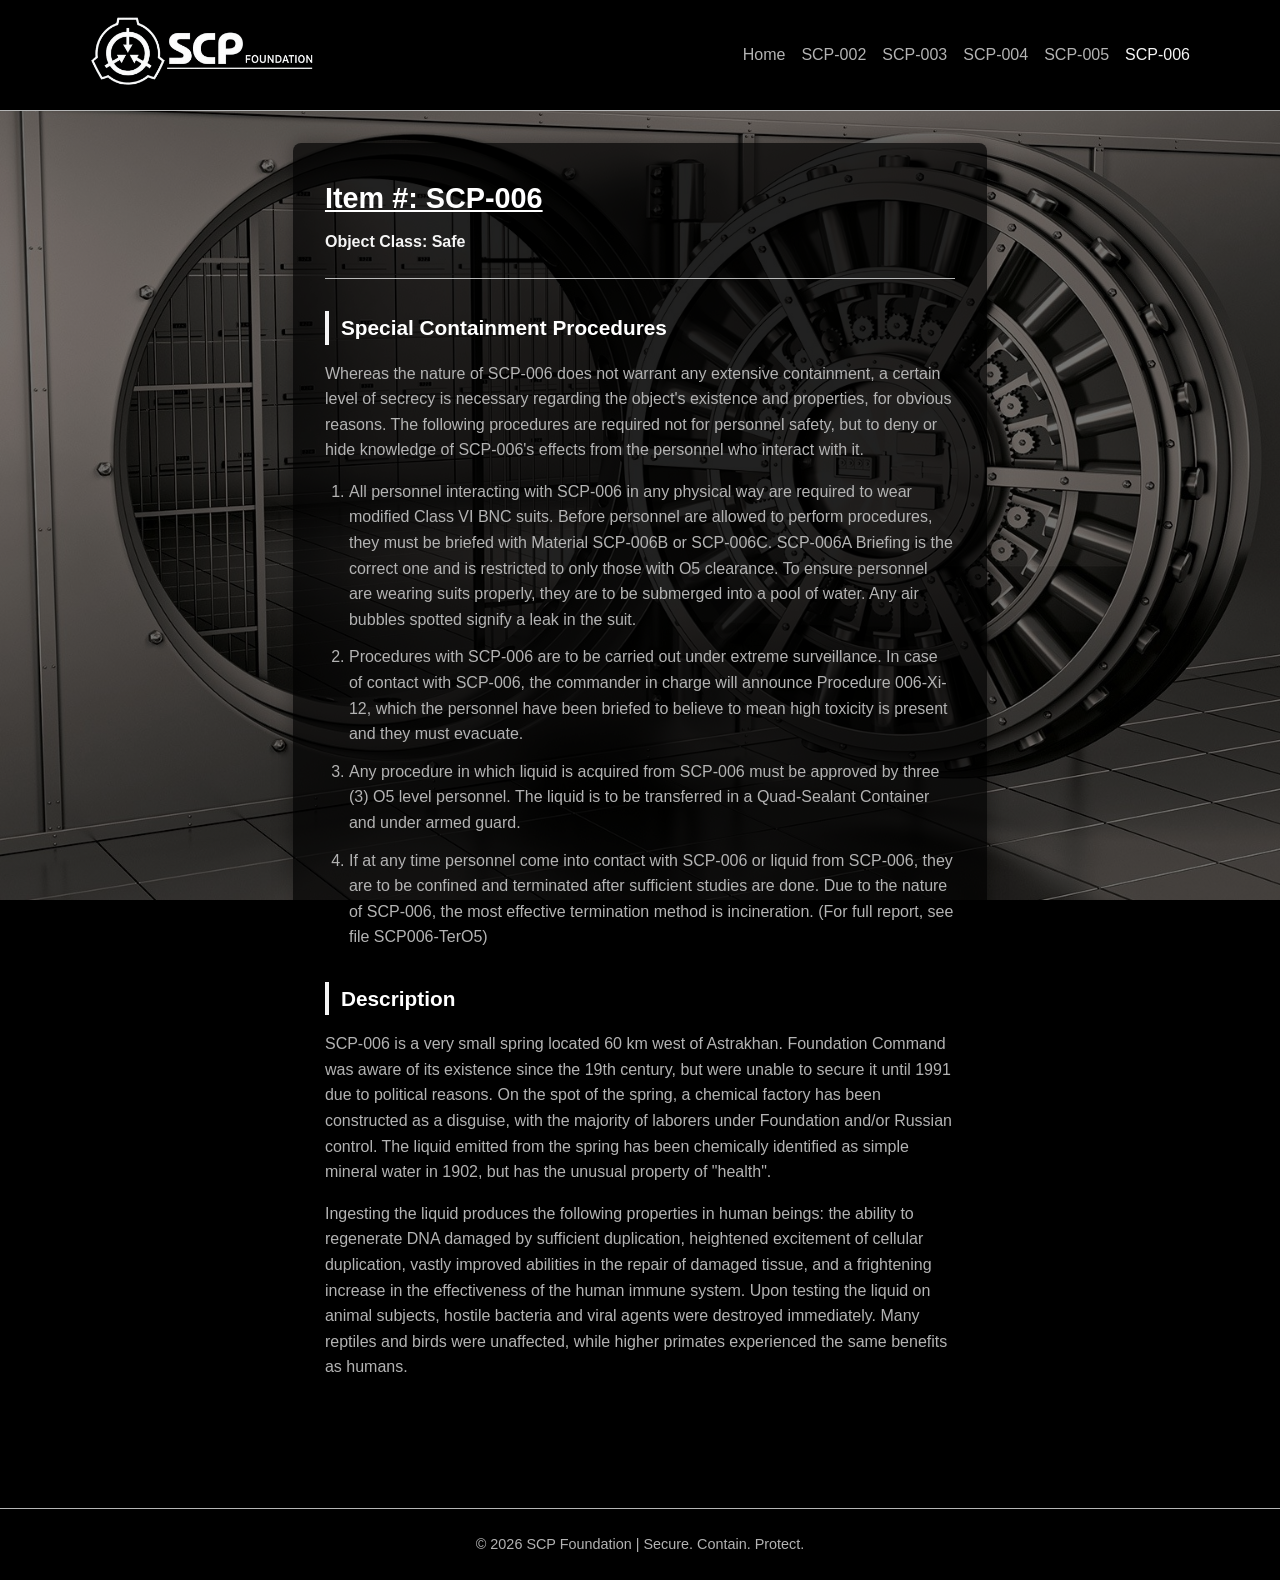
<file: scp-006.html>
<!DOCTYPE html>
<html lang="en">

<head>
    <meta charset="UTF-8">
    <meta name="viewport" content="width=device-width, initial-scale=1.0">
    <meta name="description" content="SCP-006 containment file - SCP Foundation database">
    <title>SCP-006 | SCP Foundation</title>
    <link rel="stylesheet" href="css/styles.css">
</head>

<body>

    <header>
        <div class="container">
            <a class="brand" href="index.html" aria-label="SCP Foundation home">
                <img src="images/SCP_navbar_logo.png" alt="SCP Foundation Logo" width="225" height="70">
            </a>

            <input type="checkbox" id="nav-toggle" class="nav-toggle">
            <label for="nav-toggle" class="nav-toggle-label" aria-label="Toggle navigation menu">
                <span></span>
                <span></span>
                <span></span>
            </label>

            <nav id="primary-navigation" aria-label="Primary navigation">
                <ul>
                    <li><a href="index.html">Home</a></li>
                    <li><a href="scp-002.html">SCP-002</a></li>
                    <li><a href="scp-003.html">SCP-003</a></li>
                    <li><a href="scp-004.html">SCP-004</a></li>
                    <li><a href="scp-005.html">SCP-005</a></li>
                    <li><a href="scp-006.html" class="active" aria-current="page">SCP-006</a></li>
                </ul>
            </nav>
        </div>
    </header>

    <main class="container">
        <article>
            <section class="scp-header">
                <div>
                    <h2>Item #: SCP-006</h2>
                    <p><strong>Object Class:</strong> Safe</p>
                </div>
            </section>

            <section>
                <h3>Special Containment Procedures</h3>
                <p>Whereas the nature of SCP-006 does not warrant any extensive containment, a certain level of secrecy is necessary regarding the object's existence and properties, for obvious reasons. 
                    The following procedures are required not for personnel safety, but to deny or hide knowledge of SCP-006's effects from the personnel who interact with it.</p>
                <ol>
                    <li> All personnel interacting with SCP-006 in any physical way are required to wear modified Class VI BNC suits. 
                        Before personnel are allowed to perform procedures, they must be briefed with Material SCP-006B or SCP-006C. 
                        SCP-006A Briefing is the correct one and is restricted to only those with O5 clearance. 
                        To ensure personnel are wearing suits properly, they are to be submerged into a pool of water. Any air bubbles spotted signify a leak in the suit.</li>
                    <li>Procedures with SCP-006 are to be carried out under extreme surveillance. 
                        In case of contact with SCP-006, the commander in charge will announce Procedure 006-Xi-12, which the personnel have been briefed to believe to mean high toxicity is present and they must evacuate.</li>
                    <li>Any procedure in which liquid is acquired from SCP-006 must be approved by three (3) O5 level personnel. The liquid is to be transferred in a Quad-Sealant Container and under armed guard.</li>
                    <li>If at any time personnel come into contact with SCP-006 or liquid from SCP-006, they are to be confined and terminated after sufficient studies are done. 
                        Due to the nature of SCP-006, the most effective termination method is incineration. (For full report, see file SCP006-TerO5)</li>
                </ol>
            </section>

            <section>
                <h3>Description</h3>
                <p>SCP-006 is a very small spring located 60 km west of Astrakhan. Foundation Command was aware of its existence since the 19th century, but were unable to secure it until 1991 due to political reasons. 
                    On the spot of the spring, a chemical factory has been constructed as a disguise, with the majority of laborers under Foundation and/or Russian control. 
                    The liquid emitted from the spring has been chemically identified as simple mineral water in 1902, but has the unusual property of "health".</p>
                <p>Ingesting the liquid produces the following properties in human beings: the ability to regenerate DNA damaged by sufficient duplication, heightened excitement of cellular duplication, vastly improved abilities in the repair of damaged tissue, and a frightening increase in the effectiveness of the human immune system. Upon testing the liquid on animal subjects, hostile bacteria and viral agents were destroyed immediately. 
                    Many reptiles and birds were unaffected, while higher primates experienced the same benefits as humans.</p>
            </section>


        </article>
    </main>

    <footer>
        <div class="container">
            <p>&copy; 2026 SCP Foundation | Secure. Contain. Protect.</p>
        </div>
    </footer>

</body>

</html>
</file>
<file: css/styles.css>
/* VARIABLES */

:root {
    --bg-primary: rgb(0, 0, 0);
    --bg-secondary: #000000;
    --bg-card: #000000b6;
    --accent: #f5f5f5;
    --accent-hover: #bf1616;
    --text-primary: #ffffff;
    --text-secondary: #b3b3b3;
    --border-color: #dedfdfd0;
    --max-width: 1100px;
}

/* Global Reset */
* {
    margin: 0;
    padding: 0;
    box-sizing: border-box;
}

html {
    min-height: 100%;
    overflow-y: scroll;
}

body {
    position: relative;
    min-height: 100vh;
    display: flex;
    flex-direction: column;
    font-family: "Segoe UI", Tahoma, Geneva, Verdana, sans-serif;
    background-color: #000;
    color: var(--text-primary);
    line-height: 1.6;
}

body::before {
    content: "";
    position: fixed;
    inset: 0;
    background:
        linear-gradient(rgba(0, 0, 0, 0.55), rgba(0, 0, 0, 0.55)),
        url("../images/vault_image.jpg") center / cover no-repeat;
    z-index: -1;
}

/* Home page image background */
.home-page {
    min-height: 100vh;
}

.home-page .logo {
    flex: 1;
    display: grid;
    place-items: center;
}

.home-page .center-logo {
    display: block;
    width: min(70vw, 560px);
    height: auto;
}

/* Layout Container */
.container {
    width: 90%;
    max-width: var(--max-width);
    margin: 0 auto;
}

/* Header and Navigation */
header {
    background-color: var(--bg-secondary);
    border-bottom: 1px solid var(--border-color);
    padding: 1rem 0;
    position: sticky;
    top: 0;
    z-index: 100;
}

header .container {
    display: flex;
    align-items: center;
    justify-content: space-between;
    position: relative;
}

header h1 {
    font-size: 1.5rem;
    letter-spacing: 2px;
    text-transform: uppercase;
}

.nav-toggle {
    position: absolute;
    left: -9999px;
}

.nav-toggle-label {
    display: none;
    cursor: pointer;
    padding: 0.5rem;
    margin-left: 1rem;
}

.nav-toggle-label span {
    display: block;
    width: 24px;
    height: 2px;
    background: var(--text-primary);
    margin: 4px 0;
    border-radius: 2px;
    transition: transform 0.2s ease;
}

nav ul {
    list-style: none;
    display: flex;
    flex-wrap: wrap;
    gap: 1rem;
    margin-top: 0.5rem;
}

nav a {
    text-decoration: none;
    color: var(--text-secondary);
    font-weight: 500;
    transition: color 0.3s ease;
}

nav a:hover,
nav a.active {
    color: var(--accent);
}

@media (max-width: 720px) {

    nav {
        display: none;
        position: absolute;
        top: 100%;
        left: 0;
        right: 0;
        background: var(--bg-secondary);
        border-top: 1px solid var(--border-color);
        padding: 1rem 0;
        z-index: 10;
    }

    nav ul {
        flex-direction: column;
        gap: 0;
        padding: 0 1rem;
    }

    nav li {
        margin: 0.5rem 0;
    }

    nav a {
        display: block;
        padding: 0.5rem 0;
    }

    .nav-toggle-label {
        display: block;
    }

    .nav-toggle:checked ~ nav {
        display: block;
    }
}



/* Main container */
main {
    flex: 1;
    padding: 2rem 0;
}

article {
    background-color: var(--bg-card);
    padding: 2rem;
    border-radius: 8px;
    box-shadow: 0 0 20px rgba(0, 0, 0, 0.4);
    max-width: 78ch;
    margin: 0 auto;
    overflow-x: hidden;
}

/* SCP Header */
.scp-header {
    margin-bottom: 2rem;
    border-bottom: 1px solid var(--border-color);
    padding-bottom: 1.5rem;
}

.scp-header h2 {
    font-size: 1.8rem;
    margin-bottom: 0.5rem;
    text-decoration: underline;
}

.scp-header p {
    color: var(--accent);
    font-weight: bold;
    margin-bottom: 1rem;
}

.scp-header img {
    width: 100%;
    border-radius: 6px;
    border: 1px solid var(--border-color);
}

/* Section Styling */
section {
    margin-bottom: 2rem;
}

section h3 {
    margin-bottom: 1rem;
    font-size: 1.3rem;
    border-left: 4px solid var(--accent);
    padding-left: 0.75rem;
}

section p {
    margin-bottom: 1rem;
    color: var(--text-secondary);
    word-break: break-word;
    overflow-wrap: break-word;
}

section p:last-child {
    margin-bottom: 0;
}

section ol {
    margin: 0 0 1rem 1.5rem;
    color: var(--text-secondary);
}

section ol li {
    margin-bottom: 0.75rem;
}

/* Footer */
footer {
    text-align: center;
    padding: 1.5rem 0;
    background-color: var(--bg-secondary);
    border-top: 1px solid var(--border-color);
    margin-top: 2rem;
    font-size: 0.9rem;
    color: var(--text-secondary);
}

/* Responsive Design */
@media (min-width: 768px) {

    header .container {
        display: flex;
        justify-content: space-between;
        align-items: center;
    }

    nav ul {
        margin-top: 0;
    }

    .scp-header {
        display: grid;
        grid-template-columns: 1fr 1fr;
        gap: 2rem;
        align-items: center;
    }

    .scp-header img {
        max-height: 350px;
        object-fit: cover;
    }
}
</file>
